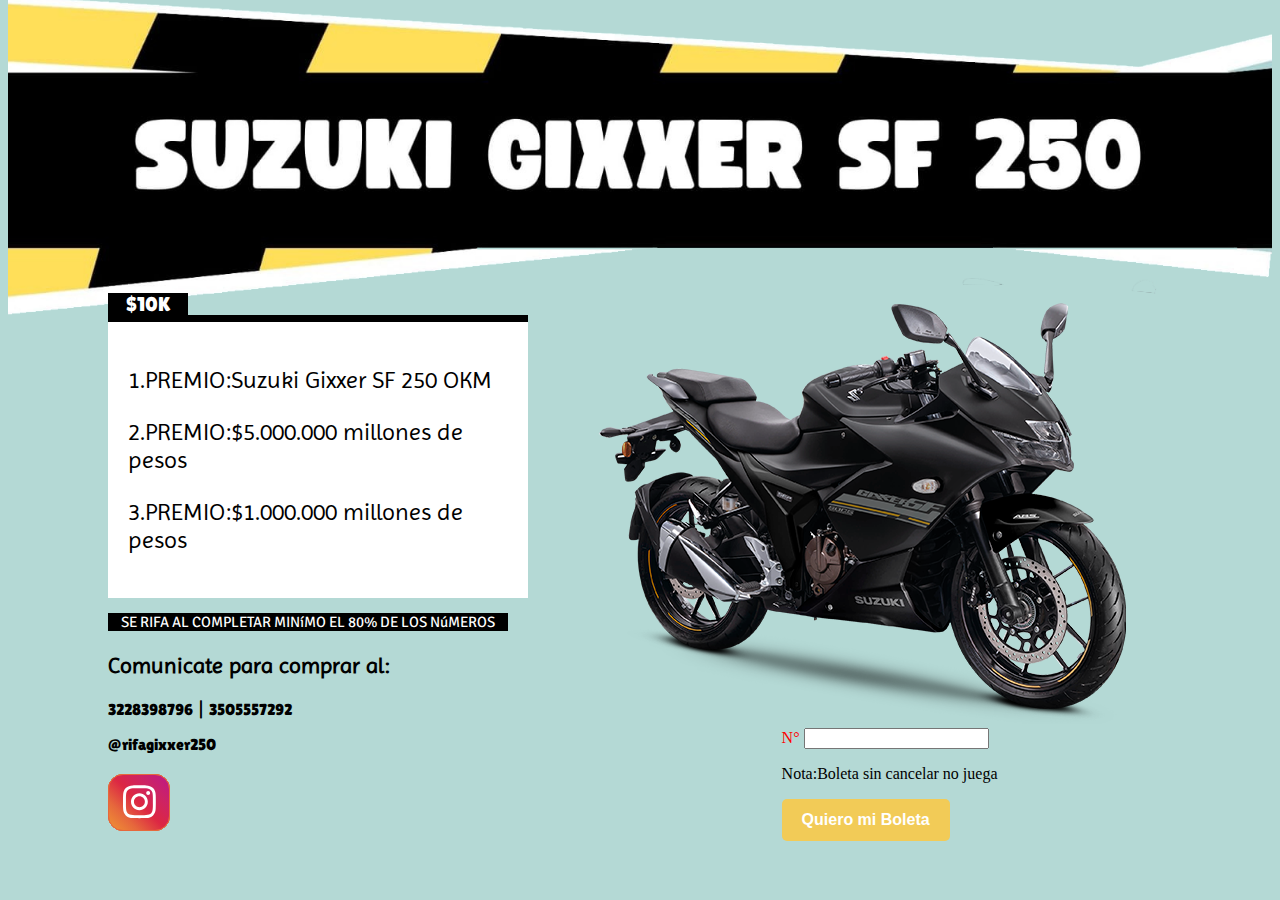
<file: index.html>
<!DOCTYPE html>
<html lang="en">
<head>
    <meta charset="UTF-8">
    <meta name="viewport" content="width=device-width, initial-scale=1.0">
    <title>Document</title>
    <link rel="stylesheet" href="index.css">
    <link rel="preconnect" href="https://fonts.googleapis.com">
<link rel="preconnect" href="https://fonts.gstatic.com" crossorigin>
<link href="https://fonts.googleapis.com/css2?family=Aladin&family=Bricolage+Grotesque:opsz,wght@12..96,200..800&family=Imprima&family=Lilita+One&family=Signika+Negative:wght@300..700&display=swap" rel="stylesheet">
</head>
<body>
    <header>
        <img src="img/ed520d37-a5ff-407a-8dce-5ec0337e1edf copia.png" alt="">
    </header>
    <main>
        <div id="contenedor">
            <div id="izq">
                <div class="DiezK">$10K</div>
                <div class="referencias">
                    <p>1.PREMIO:Suzuki Gixxer SF 250 OKM</p>
                    <p>2.PREMIO:$5.000.000 millones de pesos</p>
                    <p>3.PREMIO:$1.000.000 millones de pesos</p>
                </div>
                <div class="temp">
                    <p>SE RIFA AL COMPLETAR MINíMO EL 80% DE LOS NúMEROS</p>
                </div>
                <div class="contacto">
                    <p id="contact">Comunicate para comprar al:</p>
                    <p class="negrita">3228398796 | 3505557292</p>
                    <p class="negrita">@rifagixxer250</p>
                    <div class="tooltip-container">
                        <div class="tooltip">
                          <div class="profile">
                            <div class="user">
                              <div class="img">
                                <img src="./img/gixxer-sf-250.png" alt="" width="100%">
                              </div>
                              <div class="details">
                                <div class="name"></div>
                                <div class="username">@rifagixxer250</div>
                              </div>
                            </div>
                            <div class="about">800+ Followers</div>
                          </div>
                        </div>
                        <div class="text">
                          <a class="icon" href="#">
                            <div class="layer">
                              <span></span>
                              <span></span>
                              <span></span>
                              <span></span>
                              <span class="instagramSVG">
                                <svg
                                  fill="white"
                                  class="svgIcon"
                                  viewBox="0 0 448 512"
                                  height="1.5em"
                                  xmlns="http://www.w3.org/2000/svg"
                                >
                                  <path
                                    d="M224.1 141c-63.6 0-114.9 51.3-114.9 114.9s51.3 114.9 114.9 114.9S339 319.5 339 255.9 287.7 141 224.1 141zm0 189.6c-41.1 0-74.7-33.5-74.7-74.7s33.5-74.7 74.7-74.7 74.7 33.5 74.7 74.7-33.6 74.7-74.7 74.7zm146.4-194.3c0 14.9-12 26.8-26.8 26.8-14.9 0-26.8-12-26.8-26.8s12-26.8 26.8-26.8 26.8 12 26.8 26.8zm76.1 27.2c-1.7-35.9-9.9-67.7-36.2-93.9-26.2-26.2-58-34.4-93.9-36.2-37-2.1-147.9-2.1-184.9 0-35.8 1.7-67.6 9.9-93.9 36.1s-34.4 58-36.2 93.9c-2.1 37-2.1 147.9 0 184.9 1.7 35.9 9.9 67.7 36.2 93.9s58 34.4 93.9 36.2c37 2.1 147.9 2.1 184.9 0 35.9-1.7 67.7-9.9 93.9-36.2 26.2-26.2 34.4-58 36.2-93.9 2.1-37 2.1-147.8 0-184.8zM398.8 388c-7.8 19.6-22.9 34.7-42.6 42.6-29.5 11.7-99.5 9-132.1 9s-102.7 2.6-132.1-9c-19.6-7.8-34.7-22.9-42.6-42.6-11.7-29.5-9-99.5-9-132.1s-2.6-102.7 9-132.1c7.8-19.6 22.9-34.7 42.6-42.6 29.5-11.7 99.5-9 132.1-9s102.7-2.6 132.1 9c19.6 7.8 34.7 22.9 42.6 42.6 11.7 29.5 9 99.5 9 132.1s2.7 102.7-9 132.1z"
                                  ></path>
                                </svg>
                              </span>
                            </div>
                            <div class="text">Instagram</div>
                          </a>
                        </div>
                      </div>
                      
                </div>
            </div>           
            <div id="der">
                <img id="moto" src="./img/gixxer-sf-250.png" alt="">
                <br>
                <div class="advertencia">
                    <label id="recomendacion" for="numero">N°</label>
                    <input name="numero" type="text">
                    <p >Nota:Boleta sin cancelar no juega</p>
                    <button id="botonBoleta">Quiero mi Boleta</button>
                </div>
            </div>
        </div>  
    </main>
    
    <script src="index1.js"></script>
</body>
</html>
</file>
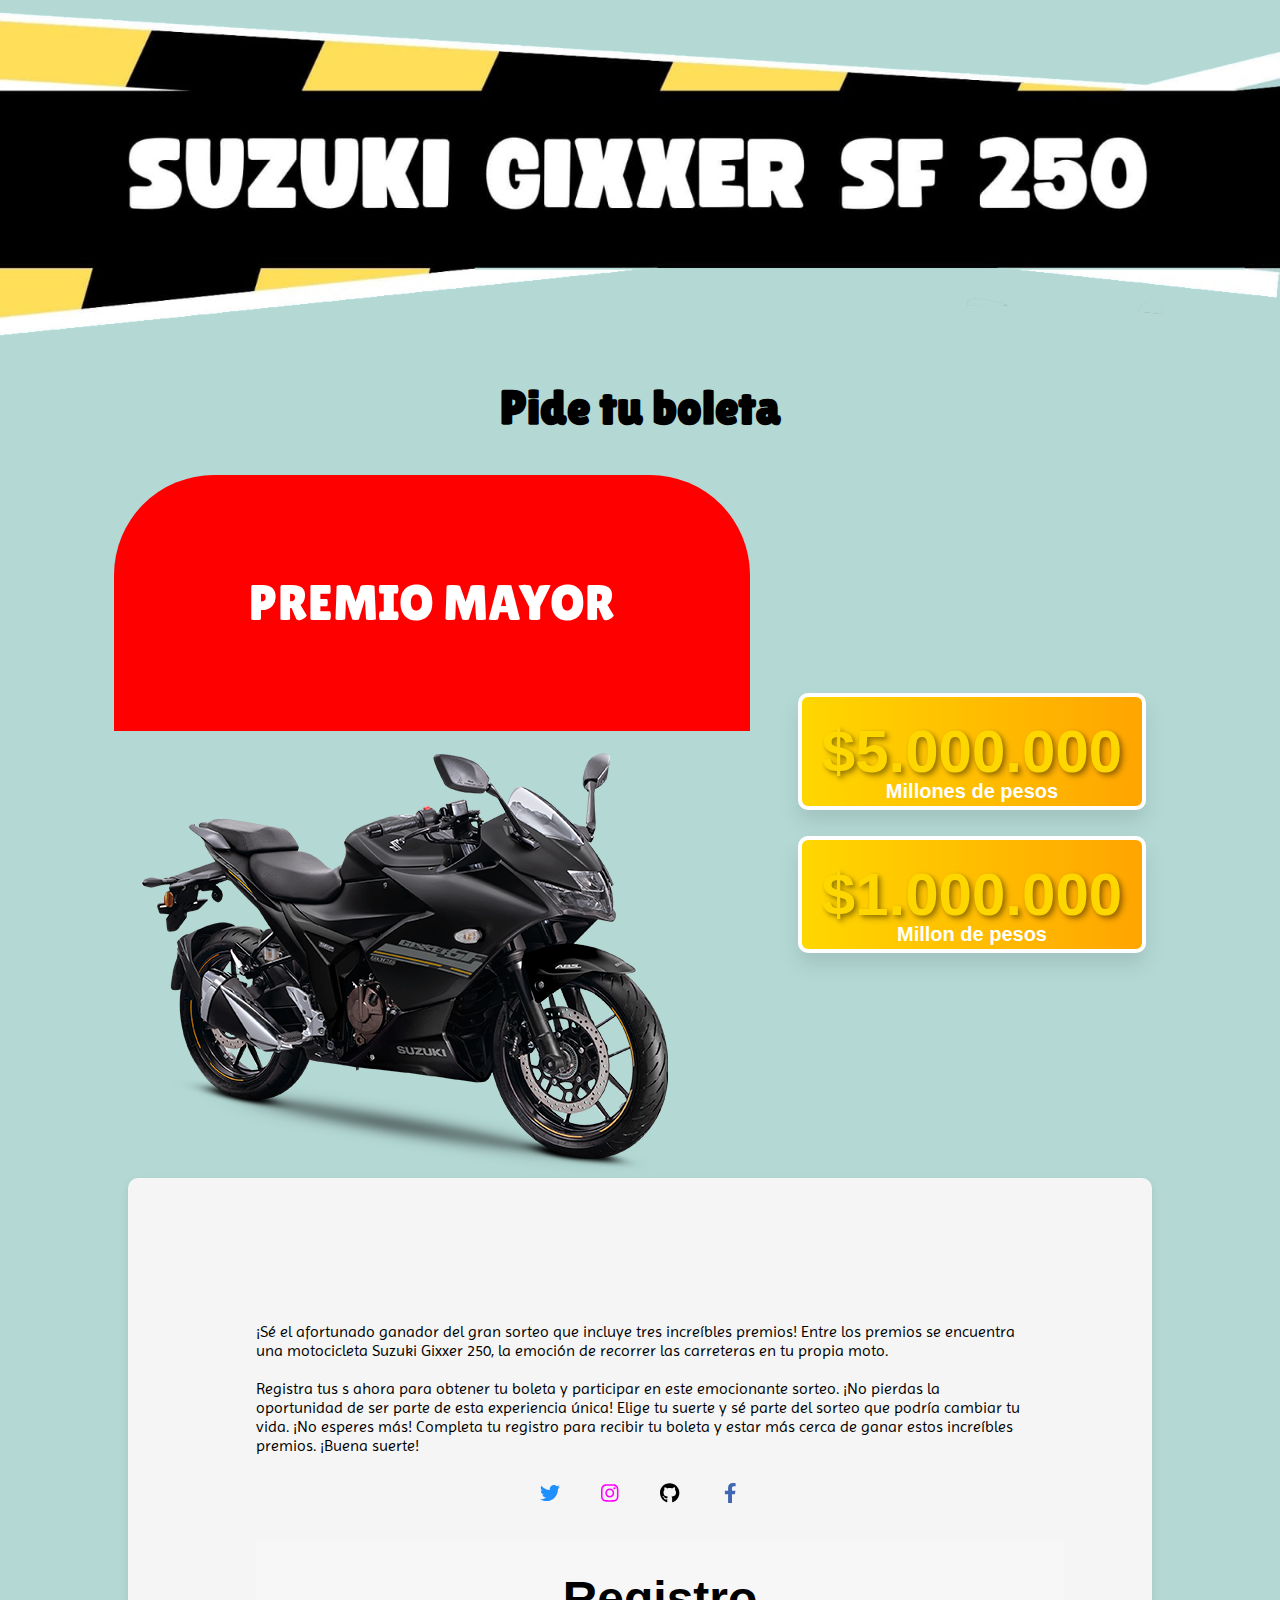
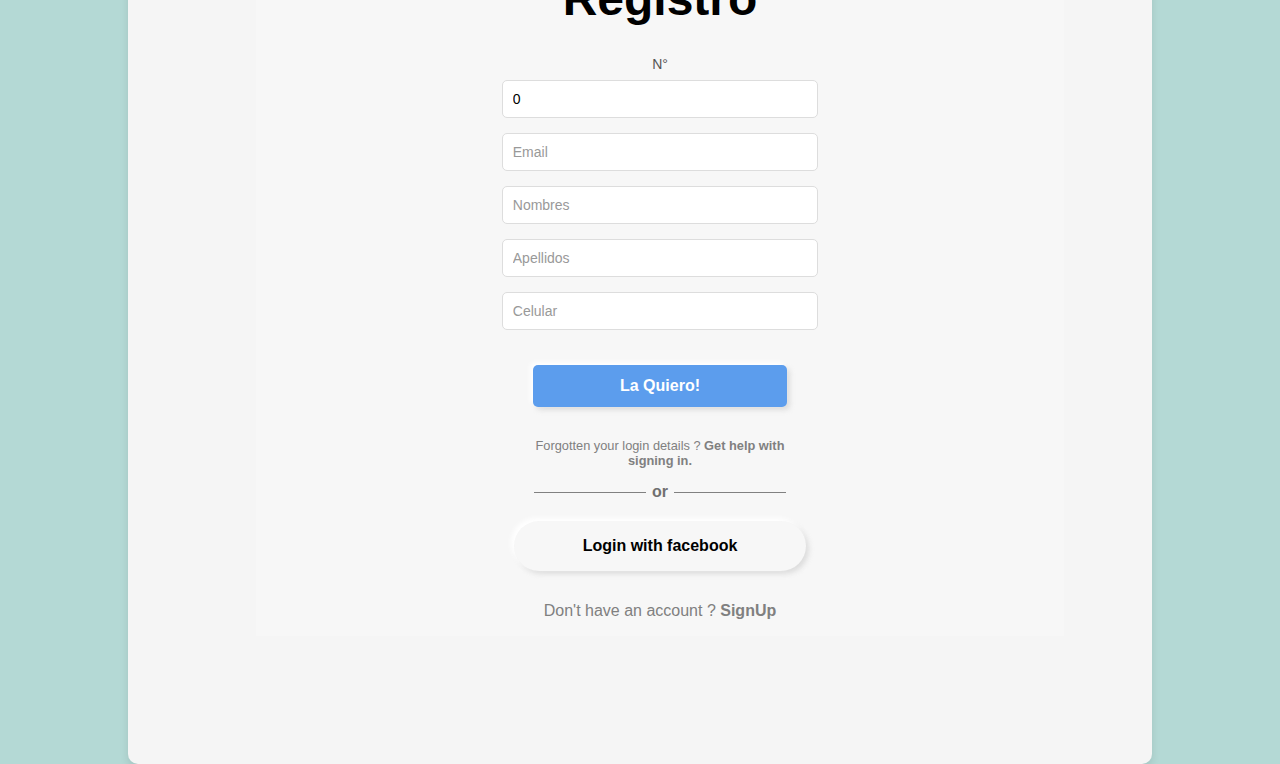
<file: datos.html>
<!DOCTYPE html>
<html lang="en">
<head>
    <meta charset="UTF-8">
    <meta name="viewport" content="width=device-width, initial-scale=1.0">
    <title>Document</title>
    <link rel="stylesheet" href="datos.css">
    <link rel="preconnect" href="https://fonts.googleapis.com">
<link rel="preconnect" href="https://fonts.gstatic.com" crossorigin>
<link href="https://fonts.googleapis.com/css2?family=Aladin&family=Bricolage+Grotesque:opsz,wght@12..96,200..800&family=Imprima&family=Lilita+One&family=Signika+Negative:wght@300..700&display=swap" rel="stylesheet">
</head>
<body>
    <header>
        <header>
            <img src="img/ed520d37-a5ff-407a-8dce-5ec0337e1edf copia.png" alt="">
        </header>
    </header>
    <main>
            <div id="titulo" >
                <h2>Pide tu boleta</h2>
            </div>
        <div class="container">
            <div class="motocicleta">
                <div class="figura" >
                    <p>PREMIO MAYOR</p>
                </div>
                <div>
                   <img src="./img/gixxer-sf-250.png" alt=""> 
                </div>
            </div>
            <div class="dinero">
               <div id="cinco" >
                <h1>$5.000.000 </h1>
                <h5>Millones de pesos</h5>
            </div>
            <div class="uno">
                <h1>$1.000.000</h1>
                <h5>Millon de pesos</h5>
            </div> 
            </div>
           </div>
        <div class="contenedor">
            <div class="parrafo">
                <p>¡Sé el afortunado ganador del gran sorteo que incluye tres increíbles premios! Entre los premios se encuentra una motocicleta Suzuki Gixxer 250, la emoción de recorrer las carreteras en tu propia moto. <br><br>
                    Registra tus s ahora para obtener tu boleta y participar en este emocionante sorteo. ¡No pierdas la oportunidad de ser parte de esta experiencia única! Elige tu suerte y sé parte del sorteo que podría cambiar tu vida.
                    ¡No esperes más! Completa tu registro para recibir tu boleta y estar más cerca de ganar estos increíbles premios. ¡Buena suerte!</p>     
                    <div class="parent">
                      <div class="child child-1">
                        <button class="button btn-1">
                        <svg xmlns="http://www.w3.org/2000/svg" height="1em" viewBox="0 0 512 512" fill="#1e90ff"><path d="M459.37 151.716c.325 4.548.325 9.097.325 13.645 0 138.72-105.583 298.558-298.558 298.558-59.452 0-114.68-17.219-161.137-47.106 8.447.974 16.568 1.299 25.34 1.299 49.055 0 94.213-16.568 130.274-44.832-46.132-.975-84.792-31.188-98.112-72.772 6.498.974 12.995 1.624 19.818 1.624 9.421 0 18.843-1.3 27.614-3.573-48.081-9.747-84.143-51.98-84.143-102.985v-1.299c13.969 7.797 30.214 12.67 47.431 13.319-28.264-18.843-46.781-51.005-46.781-87.391 0-19.492 5.197-37.36 14.294-52.954 51.655 63.675 129.3 105.258 216.365 109.807-1.624-7.797-2.599-15.918-2.599-24.04 0-57.828 46.782-104.934 104.934-104.934 30.213 0 57.502 12.67 76.67 33.137 23.715-4.548 46.456-13.32 66.599-25.34-7.798 24.366-24.366 44.833-46.132 57.827 21.117-2.273 41.584-8.122 60.426-16.243-14.292 20.791-32.161 39.308-52.628 54.253z"></path></svg>
                      </button>
                      </div>
                      <div class="child child-2">
                        <button class="button btn-2">
                      <svg xmlns="http://www.w3.org/2000/svg" height="1em" viewBox="0 0 448 512" fill="#ff00ff"><path d="M224.1 141c-63.6 0-114.9 51.3-114.9 114.9s51.3 114.9 114.9 114.9S339 319.5 339 255.9 287.7 141 224.1 141zm0 189.6c-41.1 0-74.7-33.5-74.7-74.7s33.5-74.7 74.7-74.7 74.7 33.5 74.7 74.7-33.6 74.7-74.7 74.7zm146.4-194.3c0 14.9-12 26.8-26.8 26.8-14.9 0-26.8-12-26.8-26.8s12-26.8 26.8-26.8 26.8 12 26.8 26.8zm76.1 27.2c-1.7-35.9-9.9-67.7-36.2-93.9-26.2-26.2-58-34.4-93.9-36.2-37-2.1-147.9-2.1-184.9 0-35.8 1.7-67.6 9.9-93.9 36.1s-34.4 58-36.2 93.9c-2.1 37-2.1 147.9 0 184.9 1.7 35.9 9.9 67.7 36.2 93.9s58 34.4 93.9 36.2c37 2.1 147.9 2.1 184.9 0 35.9-1.7 67.7-9.9 93.9-36.2 26.2-26.2 34.4-58 36.2-93.9 2.1-37 2.1-147.8 0-184.8zM398.8 388c-7.8 19.6-22.9 34.7-42.6 42.6-29.5 11.7-99.5 9-132.1 9s-102.7 2.6-132.1-9c-19.6-7.8-34.7-22.9-42.6-42.6-11.7-29.5-9-99.5-9-132.1s-2.6-102.7 9-132.1c7.8-19.6 22.9-34.7 42.6-42.6 29.5-11.7 99.5-9 132.1-9s102.7-2.6 132.1 9c19.6 7.8 34.7 22.9 42.6 42.6 11.7 29.5 9 99.5 9 132.1s2.7 102.7-9 132.1z"></path></svg></button>
                      </div>
                      <div class="child child-3">
                        <button class="button btn-3">
                      <svg xmlns="http://www.w3.org/2000/svg" height="1em" viewBox="0 0 496 512"><path d="M165.9 397.4c0 2-2.3 3.6-5.2 3.6-3.3.3-5.6-1.3-5.6-3.6 0-2 2.3-3.6 5.2-3.6 3-.3 5.6 1.3 5.6 3.6zm-31.1-4.5c-.7 2 1.3 4.3 4.3 4.9 2.6 1 5.6 0 6.2-2s-1.3-4.3-4.3-5.2c-2.6-.7-5.5.3-6.2 2.3zm44.2-1.7c-2.9.7-4.9 2.6-4.6 4.9.3 2 2.9 3.3 5.9 2.6 2.9-.7 4.9-2.6 4.6-4.6-.3-1.9-3-3.2-5.9-2.9zM244.8 8C106.1 8 0 113.3 0 252c0 110.9 69.8 205.8 169.5 239.2 12.8 2.3 17.3-5.6 17.3-12.1 0-6.2-.3-40.4-.3-61.4 0 0-70 15-84.7-29.8 0 0-11.4-29.1-27.8-36.6 0 0-22.9-15.7 1.6-15.4 0 0 24.9 2 38.6 25.8 21.9 38.6 58.6 27.5 72.9 20.9 2.3-16 8.8-27.1 16-33.7-55.9-6.2-112.3-14.3-112.3-110.5 0-27.5 7.6-41.3 23.6-58.9-2.6-6.5-11.1-33.3 2.6-67.9 20.9-6.5 69 27 69 27 20-5.6 41.5-8.5 62.8-8.5s42.8 2.9 62.8 8.5c0 0 48.1-33.6 69-27 13.7 34.7 5.2 61.4 2.6 67.9 16 17.7 25.8 31.5 25.8 58.9 0 96.5-58.9 104.2-114.8 110.5 9.2 7.9 17 22.9 17 46.4 0 33.7-.3 75.4-.3 83.6 0 6.5 4.6 14.4 17.3 12.1C428.2 457.8 496 362.9 496 252 496 113.3 383.5 8 244.8 8zM97.2 352.9c-1.3 1-1 3.3.7 5.2 1.6 1.6 3.9 2.3 5.2 1 1.3-1 1-3.3-.7-5.2-1.6-1.6-3.9-2.3-5.2-1zm-10.8-8.1c-.7 1.3.3 2.9 2.3 3.9 1.6 1 3.6.7 4.3-.7.7-1.3-.3-2.9-2.3-3.9-2-.6-3.6-.3-4.3.7zm32.4 35.6c-1.6 1.3-1 4.3 1.3 6.2 2.3 2.3 5.2 2.6 6.5 1 1.3-1.3.7-4.3-1.3-6.2-2.2-2.3-5.2-2.6-6.5-1zm-11.4-14.7c-1.6 1-1.6 3.6 0 5.9 1.6 2.3 4.3 3.3 5.6 2.3 1.6-1.3 1.6-3.9 0-6.2-1.4-2.3-4-3.3-5.6-2z"></path></svg></button>
                      </div>
                      <div class="child child-4">
                        <button class="button btn-4">
                      <svg xmlns="http://www.w3.org/2000/svg" height="1em" viewBox="0 0 320 512" fill="#4267B2"><path d="M279.14 288l14.22-92.66h-88.91v-60.13c0-25.35 12.42-50.06 52.24-50.06h40.42V6.26S260.43 0 225.36 0c-73.22 0-121.08 44.38-121.08 124.72v70.62H22.89V288h81.39v224h100.17V288z"></path></svg></button>
                      </div>
                      </div>      
            </div>
            <div class="containe">
              <div class="hero">
                 <form action="" class="form">
          <div class="logo">Registro</div>
              <label for="boleta">N°</label>
              <input class="dato" type="text" value=boleta readonly id="boleta">
              <input class="dato" type="email" name="email" id="email" required=""  placeholder="Email">
              <input class="dato" type="text"  id="nombres" required=""  placeholder="Nombres">   
              <input class="dato" type="text"  id="Apellidos" required=""  placeholder="Apellidos"> 
              <input class="dato"  type="number"  id="celular" required=""  placeholder="Celular">   
              <input id="btonQuiero" type="button" value="La Quiero!" class="input submit">
              <p class="forgotten">Forgotten your login details ? <a href="#">Get help with signing in.</a></p>
              <div class="or">or</div>
          <div class="input btn">Login with facebook </div>    
          <p class="signup">Don't have an account ? <a href="#">SignUp</a></p>
          </form>
              </div>
          </div>
        </div>
    </main>
<script src="datos.js"></script>
</body>
</html>
</file>
<file: index.css>
body{
    background-color: #B4D9D5;

}
header img{
    margin-top: -2%;
    width: 100%;
}
#contenedor {
    margin-top: -3%;
    display: flex;
    justify-content: center;
    align-items: center;
    gap: 5%;
    
}

.DiezK{
    font-family: "Lilita One", sans-serif;
    background-color: black;
    color: white;
    width: 20%;
    font-size: 20px;
    text-align: center;
    
    
}
.referencias{
    background-color: white;
    border-top: 7px solid black;
    text-align: left;
    width: 95%;
    padding: 5%;
    font-family: "Imprima", sans-serif;
    font-size:150%;
    
}
.temp{
    
    background-color: black;
    color: white;
    width: 100%;
    font-size:15px ;
    font-family: "Signika Negative", sans-serif;
    text-align: center;

}

.negrita{
    font-family: "Lilita One", sans-serif;
    
}
.advertencia{
    margin-left: 35%;
}

#contact{
    font-family: "Imprima", sans-serif;
    font-weight: 900;
    font-size: 22px;
}

#recomendacion{
    color:red;
}

#botonBoleta {
    display: inline-block;
    padding: 12px 20px;
    font-size: 16px;
    font-weight: bold;
    color: #fff;
    background-color:#F2CB57;
    border: none;
    border-radius: 5px;
    cursor: pointer;
    transition: background-color 0.3s ease;
}

#botonBoleta:hover {
    background-color: #8C7C2B;
}

@media screen and (max-width: 768px) {
    /* Cambia la dirección de los elementos a una columna y centra verticalmente */
    #contenedor {
        margin-top: 3%;
        flex-direction: column;
        justify-content: center; /* Centra verticalmente los elementos */
        align-items: center; /* Centra horizontalmente los elementos */
    }

    .DiezK ,.referencias{
        margin-left: -3%;
    }

    .advertencia{
        margin-left: -10%;
    }

    .tooltip-container {
    margin-left: 40%;
    }

    #izq, #der {
        width: 80%; /* Establece un ancho del 80% para los elementos */
        max-width: 400px; /* Limita el ancho máximo para mejor legibilidad en dispositivos pequeños */
        margin-bottom: 20px; /* Agrega espacio entre las secciones */
    }

    /* Centra horizontalmente el contenido dentro de #izq y #der */
    #izq, #der {
        text-align: center; /* Centra el contenido del texto e imágenes horizontalmente */
    }
}
/* Estilos adicionales */
#moto {
    max-width: 100%; /* Asegura que la imagen se ajuste al contenedor sin desbordarse */
}

.tooltip-container {
    position: relative;
    cursor: pointer;
    transition: all 0.2s;
    font-size: 17px;
    border-radius: 10px;
    width: 15%;
    margin-top: 5%;
    
  }
  
  .tooltip {
    
    position: absolute;
    top: 0;
    left: 50%;
    transform: translateX(-50%);
    padding: 5px;
    opacity: 0;
    pointer-events: none;
    transition: all 0.3s;
    border-radius: 15px;
    box-shadow: inset 5px 5px 5px rgba(0, 0, 0, 0.2),
      inset -5px -5px 15px rgba(255, 255, 255, 0.1),
      5px 5px 15px rgba(0, 0, 0, 0.3), -5px -5px 15px rgba(255, 255, 255, 0.1);
  }
  
  .profile {
    background: #2a2b2f;
    border-radius: 10px 15px;
    padding: 10px;
    border: 1px solid #52382f;
  }
  
  .tooltip-container:hover .tooltip {
    top: -150px;
    opacity: 1;
    visibility: visible;
    pointer-events: auto;
  }
  
  .icon {
    text-decoration: none;
    color: #fff;
    display: block;
    position: relative;
  }
  .layer {
    width: 55px;
    height: 55px;
    transition: transform 0.3s;
  }
  .icon:hover .layer {
    transform: rotate(-35deg) skew(20deg);
  }
  .layer span {
    position: absolute;
    top: 0;
    left: 0;
    height: 100%;
    width: 100%;
    border: 1px solid #fff;
    border-radius: 15px;
    transition: all 0.3s;
  }
  
  .layer span,
  .text {
    color: #e6683c;
    border-color: #e6683c;
  }
  
  .icon:hover.layer span {
    box-shadow: -1px 1px 3px #e6683c;
  }
  .icon .text {
    position: absolute;
    left: 50%;
    bottom: -5px;
    opacity: 0;
    font-weight: 500;
    transform: translateX(-50%);
    transition: bottom 0.3s ease, opacity 0.3s ease;
  }
  .icon:hover .text {
    bottom: -35px;
    opacity: 1;
  }
  
  .icon:hover .layer span:nth-child(1) {
    opacity: 0.2;
  }
  .icon:hover .layer span:nth-child(2) {
    opacity: 0.4;
    transform: translate(5px, -5px);
  }
  .icon:hover .layer span:nth-child(3) {
    opacity: 0.6;
    transform: translate(10px, -10px);
  }
  .icon:hover .layer span:nth-child(4) {
    opacity: 0.8;
    transform: translate(15px, -15px);
  }
  .icon:hover .layer span:nth-child(5) {
    opacity: 1;
    transform: translate(20px, -20px);
  }
  
  .instagramSVG {
   
    font-size: 25px;
    display: flex;
    align-items: center;
    justify-content: center;
    background: -webkit-linear-gradient(
      45deg,
      #f09433 0%,
      #e6683c 25%,
      #dc2743 50%,
      #cc2366 75%,
      #bc1888 100%
    );
    background: linear-gradient(
      45deg,
      #f09433 0%,
      #e6683c 25%,
      #dc2743 50%,
      #cc2366 75%,
      #bc1888 100%
    );
    filter: progid:DXImageTransform.Microsoft.gradient( startColorstr='#f09433', endColorstr='#bc1888',GradientType=1 );
  }
  .user {
    display: flex;
    gap: 10px;
  }
  .img {
    width: 50px;
    height: 50px;
    font-size: 25px;
    font-weight: 700;
    border: 1px solid #e6683c;
    border-radius: 10px;
    display: flex;
    align-items: center;
    justify-content: center;
    background: #fff;
  }
  .name {
    font-size: 17px;
    font-weight: 700;
    color: #e6683c;
  }
  .details {
    display: flex;
    flex-direction: column;
    gap: 0;
    color: #fff;
  }
  .about {
    color: #ccc;
    padding-top: 5px;
  }
</file>
<file: datos.css>
/* Estilos generales */

body {
    background-color: #b4d9d5;
    font-family: Arial, sans-serif;
    margin: 0;
    padding: 0;
}

header img {
    width: 100%;
}

.contenedor {
    padding: 10%;
    display: flex;
    justify-content: center;
    border-radius: 10px;
    gap: 10%;
    margin: 0 auto; /* Centra el contenedor horizontalmente */
}

.parrafo {
    font-family: "Imprima", sans-serif;
    width: 100%; /* Ocupa todo el ancho disponible */
    margin-bottom: 20px;
}

.formulario {
    width: 100%; /* Ocupa todo el ancho disponible */
    background-color: #f9f9f9;
    padding: 5%;
    border-radius: 8px;
    box-sizing: border-box; /* Incluye el padding en el tamaño total */
}

h4 {
    font-size: 24px;
    color: #333333;
    margin-bottom: 20px;
    text-align: center;
}

label {
    display: block;
    font-size: 14px;
    color: #555555;
    margin-bottom: 8px;
}

input[type="text"],
input[type="email"],
input[type="number"] {
    width: 100%;
    padding: 10px;
    font-size: 14px;
    border: 1px solid #dddddd;
    border-radius: 5px;
    margin-bottom: 15px;
    box-sizing: border-box; /* Incluye el padding en el tamaño total */
    outline: none; /* Elimina el contorno al hacer focus */
}

input::placeholder {
    color: #999999;
}

input[type="button"] {
    background-color: #5c9ded;
    color: #ffffff;
    padding: 12px 20px;
    font-size: 16px;
    border: none;
    border-radius: 5px;
    cursor: pointer;
    transition: background-color 0.3s ease;
}

input[type="button"]:hover {
    background-color: #4682b4;
}

/* Estilos específicos para dispositivos móviles */

@media screen and (max-width: 900px) {
    .contenedor {
        flex-direction: column;
    }
    .container {
        display: flex;
        flex-direction: column;
        justify-content: center;
    }

    .formulario {
        width: 100%; /* Ocupa todo el ancho en dispositivos móviles */
    }
    .motocicleta{
        width: 70%;
        margin-right: 5%;
    }
    .motocicleta img{
        width: 100%;
    }
    .cinco .uno{
        justify-content: center;
    }

    .containe{
        width: 80%;
        margin-right: 15%;
    }
}

#titulo{
    font-size: 200%;
    font-family: "Lilita One", sans-serif;
    text-align: center;
}

.container{
    gap: 5%;
    display: flex;
    justify-content: center;
    align-items:center;
    color:#efb810 ;
    row-gap: 10%;
}

.figura{
    
    width: 80%;
    height: 100px;
    background: red;
    border-radius: 100px 100px 0px 0px ;
    color: white;
    align-items: center;
    justify-content: center;
    padding: 13%;
    text-align: center;
    display: flex;
    font-family: "Lilita One", sans-serif;
    font-size: 50px;
    
}

.motocicleta{
    align-items: center;
}

h5{
    margin-top: -13%;
    font-size: 20px;
    color: white;
    text-align: center;

}
h1 {
    font-size: 60px; /* Tamaño de la fuente */
    font-weight: bold; /* Texto en negrita */

    /* Estilos de texto */
    color: gold; /* Color dorado */
    text-shadow: 
        2px 2px 4px rgba(0, 0, 0, 0.3),
        4px 4px 6px rgba(0, 0, 0, 0.2);

    padding: 20px;
    background-image: linear-gradient(to right, gold, orange); /* Gradiente de fondo */
    border: 4px solid white; 
    border-radius: 10px; 
    box-shadow: 0 12px 20px rgba(0, 0, 0, 0.1);

    /* Estilos de diseño */
    text-align: center; /* Centrar el texto */
    margin: 20px; /* Margen exterior */
}
.parent {
    width: 100%;
    height: 100%;
    display: flex;
    justify-content: center;
    align-items: center;
  }
  
  .child {
    width: 50px;
    height: 50px;
    display: flex;
    justify-content: center;
    align-items: center;
    transform-style: preserve-3d;
    transition: all 0.5s ease-in-out;
    border-radius: 50%;
    margin: 0 5px;
  }
  
  .child:hover {
    background-color: white;
    background-position: -100px 100px, -100px 100px;
    transform: rotate3d(0.5, 1, 0, 30deg);
    transform: perspective(180px) rotateX(60deg) translateY(2px);
    box-shadow: 0px 10px 10px rgb(1, 49, 182);
  }
  
  button {
    border: none;
    background-color: transparent;
    font-size: 20px;
  }
  
  .button:hover {
    width: inherit;
    height: inherit;
    display: flex;
    justify-content: center;
    align-items: center;
    transform: translate3d(0px, 0px, 15px) perspective(180px) rotateX(-35deg) translateY(2px);
    border-radius: 50%;
  }
.contenedor {
    width: 60%;
    background-color: #f5f5f5;
    border-radius: 10px;
    box-shadow: 0 4px 8px rgba(0, 0, 0, 0.1);
    display: flex;
    flex-direction: column;
    justify-content: center;
    align-items: center;
}

.containe {
    height: 100%;
    width: 100%;

  }
  
  .hero {
    padding: 0px 20px;
    width: 100%;
    height: 100%;
    display: flex;
    align-items: center;
    justify-content: center;
    background-color: #f7f7f7;
  }
  
  .form {
    display: flex;
    flex-direction: column;
    align-items: center;
    justify-content: center;
    font-size: 1rem;
  }
  
  .input {
    padding: 1rem 1.2rem;
    margin: 1rem;
    border-radius: 2rem;
    display: block;
    width: 80%;
    border: none;
    box-shadow: inset 6px 6px 8px rgba(97, 97, 97, 0.075),
      6px 6px 6px rgba(255, 255, 255, 0.781);
    outline: none;
    background-color: inherit;
    color: rgb(161, 161, 161);
    font-size: inherit;
    font-weight: bold;
  }
  
  .submit , .btn {
    margin-top: 20px;
    font-weight: bold;
    box-shadow: -3px -3px 5px white, 3px 3px 5px rgba(209, 209, 209, 0.705);
    color: rgb(112, 112, 112);
    cursor: pointer;
  }
  
  .btn {
    text-align: center;
    color: black;
  }
  
  .logo {
    font-size: 3rem;
    color: black;
    font-weight: 600;
    margin: 30px;
  }
  
  ::placeholder {
    color: rgb(161, 161, 161);
  }
  
  .forgotten {
    text-align: center;
    font-size: .8rem;
    width: 80%;
    color: gray;
    margin: 15px 0;
  }
  
  a {
    color: inherit;
    font-weight: bold;
    text-decoration: none;
  }
  
  .or {
    position: relative;
    font-weight: bold;
    color: rgb(112, 112, 112);
  }
  
  .or::before , .or::after {
    position: absolute;
    content: '';
    width: 700%;
    height: 1px;
    top: 50%;
    margin: 0 6px;
    background-color: rgba(0, 0, 0, 0.479);
  }
  
  .or::before {
    right: 100%;
  }
  
  
  .signup {
    color: gray;
    margin-top: 15px;
    font-size: 1rem;
  }
</file>
